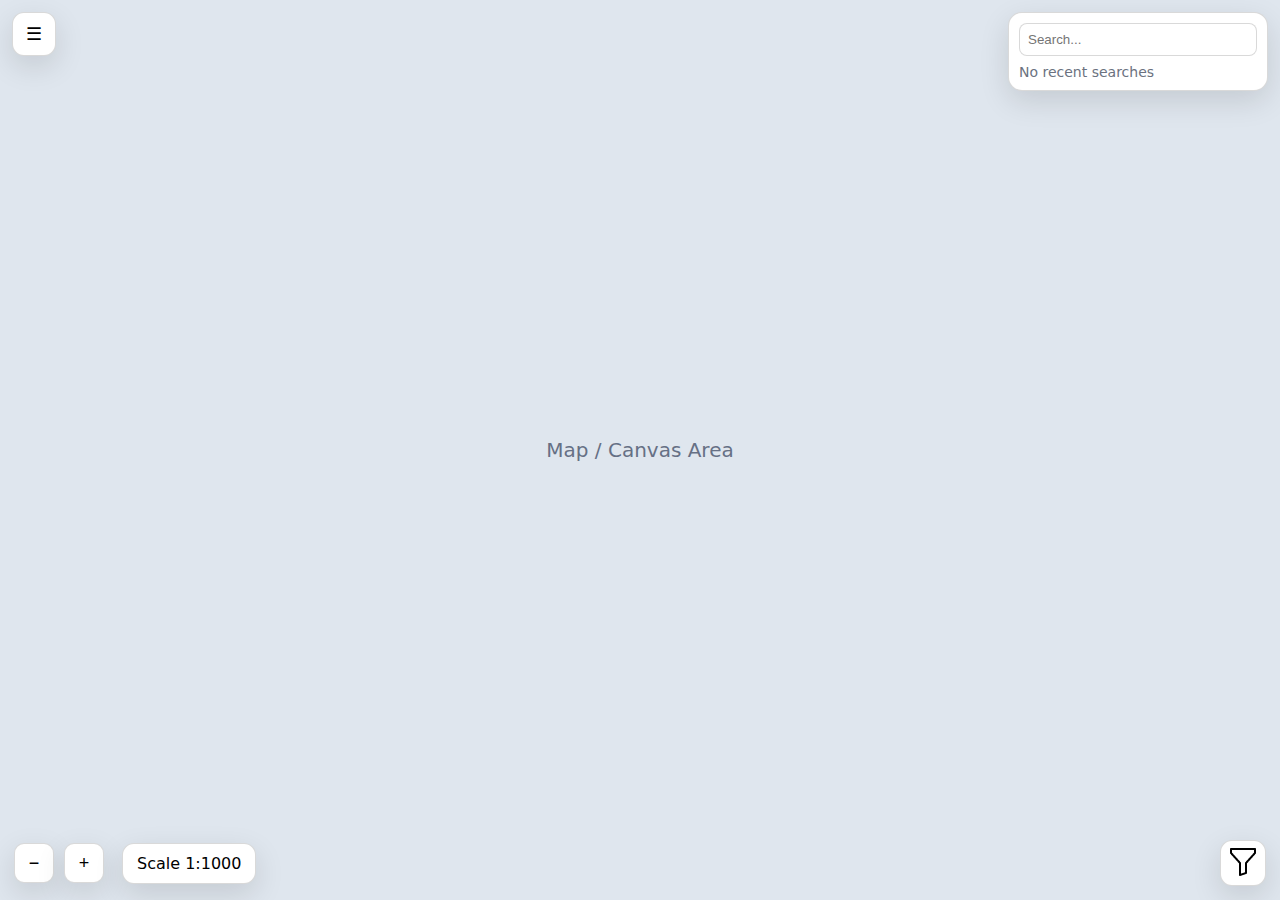
<file: frontend/index.html>
<!doctype html>
<html lang="en">
<head>
  <meta charset="utf-8" />
  <meta name="viewport" content="width=device-width,initial-scale=1" />
  <title>Map UI</title>
  <link rel="stylesheet" href="styles.css" />
</head>
<body>

<div class="frame">

  <!-- TOP BAR -->
  <div class="topbar">
    <button class="icon-btn" id="layersBtn" title="Menu">☰</button>
  </div>

  <!-- TOP-LEFT MENU -->
  <div class="filter-menu" id="filterMenu" aria-hidden="true">
    <div class="filter-menu__header">
      <div class="filter-menu__title">Menu</div>
    </div>

    <div class="filter-menu__section">
      <button class="primary-action" id="loginBtn">Login / Register</button>
      <button class="secondary-action" id="openRequestModal">Request</button>
    </div>
  </div>

  <!-- MAP AREA -->
  <div id="mapArea">
    <div class="map-placeholder">Map / Canvas Area</div>
  </div>

  <!-- SEARCH PANEL (top right) -->
  <div class="search-panel">
    <input id="searchInput" type="text" placeholder="Search..." />
    <div class="search-results" id="searchResults">
      <div>No recent searches</div>
    </div>
  </div>

  <!-- BOTTOM CONTROLS -->
  <div class="bottom-controls">
    <button class="control-btn" id="zoomOut">−</button>
    <button class="control-btn" id="zoomIn">+</button>
    <div class="scale">Scale 1:1000</div>
    <button class="filter-btn" id="filterToggleBtn" title="Filter"><img class="filter-icon" src="photos/funnel.png"/></button>
  </div>

  <!-- LEGEND / LAYERS PANEL (bottom-right) -->
  <div class="filter-panel" id="filterPanel">
    <h4>Filter</h4>
    <label><input type="checkbox"> Sofia</label>
    <label><input type="checkbox"> Yambol</label>
    <label><input type="checkbox"> Plovidv</label>
    <label><input type="checkbox"> Pernik (minite)</label>
  </div>

  <!-- REQUEST MODAL -->
  <div class="modal" id="requestModal" aria-hidden="true">
    <div class="modal__backdrop" data-close="true"></div>

    <div class="modal__dialog" role="dialog" aria-modal="true" aria-labelledby="requestModalTitle">
      <div class="modal__header">
        <div class="modal__title" id="requestModalTitle">Send Request</div>
        <button class="icon-btn modal__close" id="closeRequestModal" title="Close">✕</button>
      </div>

      <form class="modal__body" id="requestForm">
        <label class="field-label" for="reqName">Name</label>
        <input id="reqName" type="text" placeholder="Your name" autocomplete="name" />

        <label class="field-label" for="reqEmail">Email</label>
        <input id="reqEmail" type="email" placeholder="you@example.com" autocomplete="email" />

        <label class="field-label" for="reqText">Request</label>
        <textarea id="reqText" placeholder="Describe your request..."></textarea>

        <div class="modal__footer">
          <div class="modal__status" id="requestStatus"></div>
          <button type="submit" class="primary-action modal__send" id="sendRequestBtn">Send</button>
        </div>
      </form>
    </div>
  </div>

</div>

<!-- SUCCESS TOAST -->
<div class="toast" id="toast">
  Request sent successfully!
</div>

<script src="app.js"></script>
</body>
</html>
</file>
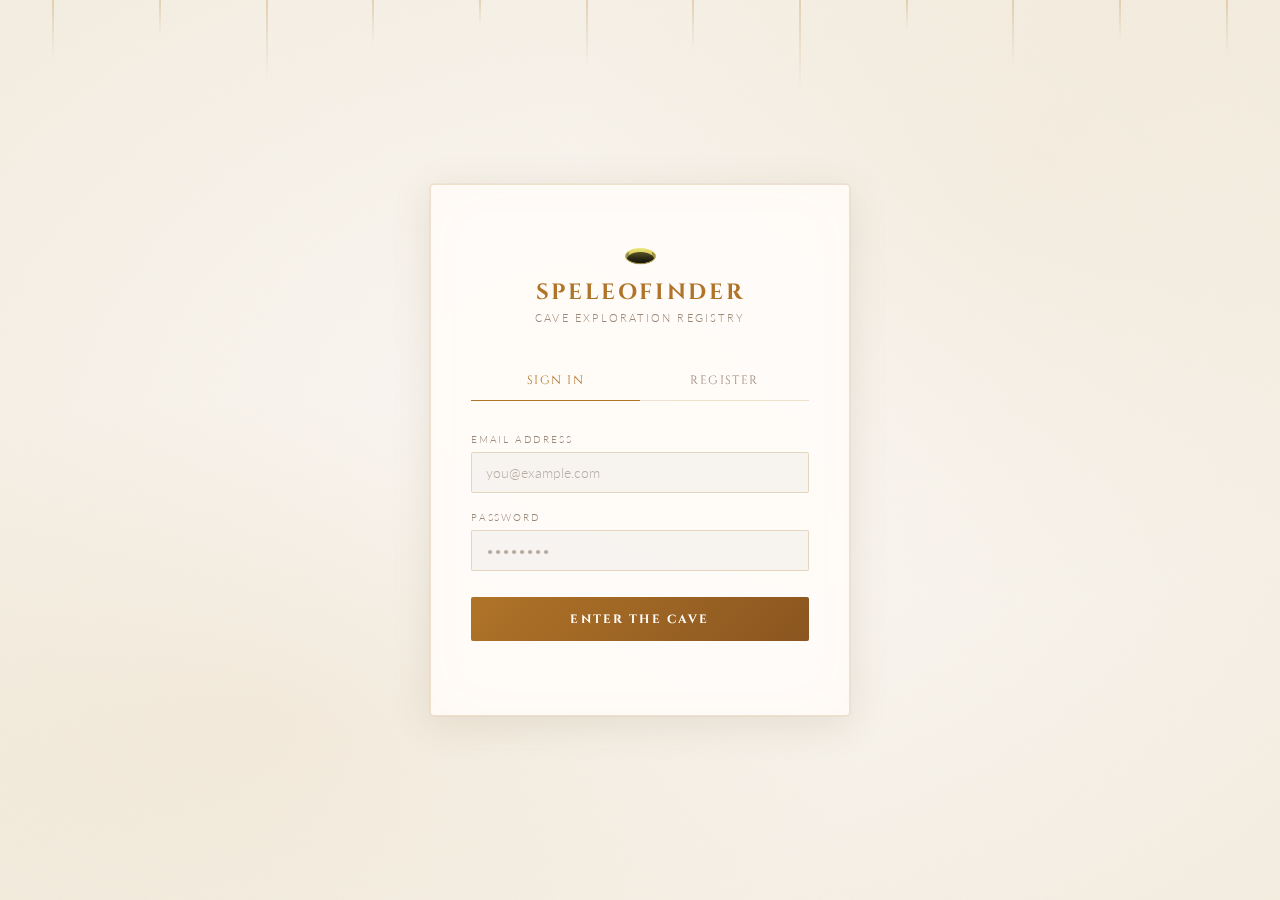
<file: demo/src/main/resources/static/login.html>
<!doctype html>
<html lang="en">
<head>
  <meta charset="utf-8" />
  <meta name="viewport" content="width=device-width,initial-scale=1" />
  <title>Speleofinder — Sign In</title>
  <link rel="preconnect" href="https://fonts.googleapis.com">
  <link rel="preconnect" href="https://fonts.gstatic.com" crossorigin>
  <link href="https://fonts.googleapis.com/css2?family=Cinzel:wght@400;600;700&family=Lato:wght@300;400;700&display=swap" rel="stylesheet">
  <style>
    *, *::before, *::after { box-sizing: border-box; margin: 0; padding: 0; }

    :root {
      --stone:   #f5ede0;
      --deep:    #faf7f3;
      --amber:   #b07428;
      --amber-l: #c8893a;
      --cream:   #3d2e1a;
      --muted:   #9b8878;
      --border:  rgba(176,116,40,0.2);
      --err:     #c0392b;
      --ok:      #27ae60;
    }

    html, body {
      height: 100%;
      background: var(--deep);
      color: var(--cream);
      font-family: 'Lato', sans-serif;
      font-weight: 300;
      overflow: hidden;
    }

    /* ── Atmospheric background ── */
    .bg {
      position: fixed;
      inset: 0;
      z-index: 0;
      background:
        radial-gradient(ellipse 80% 60% at 20% 80%, rgba(200,137,58,0.08) 0%, transparent 60%),
        radial-gradient(ellipse 60% 80% at 80% 20%, rgba(200,137,58,0.05) 0%, transparent 60%),
        radial-gradient(ellipse 100% 100% at 50% 50%, #faf7f3 0%, #f0e8d8 100%);
    }

    /* Cave texture overlay */
    .bg::after {
      content: '';
      position: absolute;
      inset: 0;
      background-image: url("data:image/svg+xml,%3Csvg viewBox='0 0 512 512' xmlns='http://www.w3.org/2000/svg'%3E%3Cfilter id='n'%3E%3CfeTurbulence type='fractalNoise' baseFrequency='0.75' numOctaves='4' stitchTiles='stitch'/%3E%3C/filter%3E%3Crect width='100%25' height='100%25' filter='url(%23n)' opacity='0.04'/%3E%3C/svg%3E");
      opacity: 0.3;
      pointer-events: none;
    }

    /* ── Stalactite decorations ── */
    .stalactites {
      position: fixed;
      top: 0;
      left: 0;
      right: 0;
      display: flex;
      justify-content: space-around;
      z-index: 1;
      pointer-events: none;
    }

    .stalactite {
      width: 2px;
      background: linear-gradient(to bottom, rgba(176,116,40,0.25), transparent);
      transform-origin: top;
      animation: drip 8s ease-in-out infinite;
    }

    @keyframes drip {
      0%, 100% { transform: scaleY(1); opacity: 0.4; }
      50% { transform: scaleY(1.05); opacity: 0.7; }
    }

    /* ── Layout ── */
    .page {
      position: relative;
      z-index: 2;
      min-height: 100vh;
      display: flex;
      align-items: center;
      justify-content: center;
      padding: 24px;
    }

    .card {
      width: 100%;
      max-width: 420px;
      background: rgba(255,252,248,0.92);
      border: 1px solid var(--border);
      border-radius: 4px;
      padding: 48px 40px 40px;
      backdrop-filter: blur(12px);
      box-shadow:
        0 0 0 1px rgba(176,116,40,0.06),
        0 8px 40px rgba(100,70,30,0.12),
        0 0 60px rgba(200,137,58,0.02) inset;
      animation: rise 0.7s cubic-bezier(0.22, 1, 0.36, 1) both;
    }

    @keyframes rise {
      from { opacity: 0; transform: translateY(24px); }
      to   { opacity: 1; transform: translateY(0); }
    }

    /* ── Header ── */
    .logo {
      text-align: center;
      margin-bottom: 36px;
    }

    .logo-icon {
      font-size: 28px;
      display: block;
      margin-bottom: 10px;
      filter: sepia(1) saturate(2) hue-rotate(15deg);
    }

    .logo-title {
      font-family: 'Cinzel', serif;
      font-size: 22px;
      font-weight: 700;
      letter-spacing: 0.12em;
      color: var(--amber);
      text-transform: uppercase;
    }

    .logo-sub {
      font-size: 11px;
      letter-spacing: 0.2em;
      color: var(--muted);
      text-transform: uppercase;
      margin-top: 4px;
    }

    /* ── Tabs ── */
    .tabs {
      display: flex;
      gap: 0;
      margin-bottom: 32px;
      border-bottom: 1px solid var(--border);
    }

    .tab {
      flex: 1;
      background: none;
      border: none;
      color: var(--muted);
      font-family: 'Cinzel', serif;
      font-size: 12px;
      letter-spacing: 0.12em;
      text-transform: uppercase;
      padding: 12px 8px;
      cursor: pointer;
      position: relative;
      transition: color 0.2s;
    }

    .tab::after {
      content: '';
      position: absolute;
      bottom: -1px;
      left: 0;
      right: 0;
      height: 1px;
      background: var(--amber);
      transform: scaleX(0);
      transition: transform 0.25s ease;
    }

    .tab.active {
      color: var(--amber);
    }

    .tab.active::after {
      transform: scaleX(1);
    }

    /* ── Forms ── */
    .form { display: none; }
    .form.active { display: block; animation: fadeIn 0.25s ease; }

    @keyframes fadeIn {
      from { opacity: 0; transform: translateX(6px); }
      to   { opacity: 1; transform: translateX(0); }
    }

    .field {
      margin-bottom: 18px;
    }

    .field label {
      display: block;
      font-size: 10px;
      letter-spacing: 0.18em;
      text-transform: uppercase;
      color: var(--muted);
      margin-bottom: 7px;
    }

    .field input {
      width: 100%;
      background: rgba(0,0,0,0.03);
      border: 1px solid rgba(176,116,40,0.25);
      border-radius: 2px;
      padding: 11px 14px;
      color: var(--cream);
      font-family: 'Lato', sans-serif;
      font-size: 14px;
      font-weight: 300;
      transition: border-color 0.2s, background 0.2s;
      outline: none;
    }

    .field input:focus {
      border-color: var(--amber);
      background: rgba(176,116,40,0.05);
    }

    .field input::placeholder {
      color: rgba(120,100,80,0.5);
    }

    /* ── Submit button ── */
    .btn-submit {
      width: 100%;
      background: linear-gradient(135deg, var(--amber) 0%, #8a5520 100%);
      border: none;
      border-radius: 2px;
      color: #fff;
      font-family: 'Cinzel', serif;
      font-size: 12px;
      font-weight: 700;
      letter-spacing: 0.18em;
      text-transform: uppercase;
      padding: 14px;
      cursor: pointer;
      margin-top: 8px;
      transition: opacity 0.2s, transform 0.15s;
      position: relative;
      overflow: hidden;
    }

    .btn-submit:hover { opacity: 0.92; transform: translateY(-1px); }
    .btn-submit:active { transform: translateY(0); }
    .btn-submit:disabled { opacity: 0.5; cursor: not-allowed; transform: none; }

    /* ── Status messages ── */
    .status {
      min-height: 20px;
      font-size: 12px;
      margin-top: 14px;
      text-align: center;
      transition: all 0.2s;
    }

    .status.error   { color: var(--err); }
    .status.success { color: var(--ok); }
    .status.info    { color: var(--muted); }

    /* ── Pending notice ── */
    .pending-notice {
      display: none;
      background: rgba(200,137,58,0.08);
      border: 1px solid rgba(200,137,58,0.3);
      border-radius: 2px;
      padding: 16px;
      text-align: center;
      margin-top: 20px;
    }

    .pending-notice.show { display: block; }

    .pending-notice p {
      font-size: 13px;
      line-height: 1.6;
      color: var(--amber-l);
    }

    .pending-notice strong {
      display: block;
      font-family: 'Cinzel', serif;
      font-size: 11px;
      letter-spacing: 0.15em;
      text-transform: uppercase;
      margin-bottom: 6px;
    }

    /* ── Divider ── */
    .divider {
      display: flex;
      align-items: center;
      gap: 12px;
      margin: 24px 0 18px;
    }

    .divider hr {
      flex: 1;
      border: none;
      border-top: 1px solid var(--border);
    }

    .divider span {
      font-size: 10px;
      letter-spacing: 0.15em;
      text-transform: uppercase;
      color: var(--muted);
    }

    /* ── Spinner ── */
    .spinner {
      display: inline-block;
      width: 14px;
      height: 14px;
      border: 2px solid rgba(255,255,255,0.3);
      border-top-color: #fff;
      border-radius: 50%;
      animation: spin 0.7s linear infinite;
      vertical-align: middle;
      margin-right: 6px;
    }

    @keyframes spin { to { transform: rotate(360deg); } }

    /* ── Stalactite heights ── */
    .s1  { height: 60px; }  .s2  { height: 35px; } .s3  { height: 80px; }
    .s4  { height: 45px; }  .s5  { height: 25px; } .s6  { height: 70px; }
    .s7  { height: 50px; }  .s8  { height: 90px; } .s9  { height: 30px; }
    .s10 { height: 65px; }  .s11 { height: 40px; } .s12 { height: 55px; }
    .s1  { animation-delay: 0s; }    .s2  { animation-delay: 1s; }
    .s3  { animation-delay: 2s; }    .s4  { animation-delay: 0.5s; }
    .s5  { animation-delay: 3s; }    .s6  { animation-delay: 1.5s; }
    .s7  { animation-delay: 2.5s; }  .s8  { animation-delay: 0.8s; }
    .s9  { animation-delay: 3.5s; }  .s10 { animation-delay: 1.2s; }
    .s11 { animation-delay: 4s; }    .s12 { animation-delay: 2.2s; }

    @media (max-width: 480px) {
      .card { padding: 36px 24px 32px; }
    }
  </style>
</head>
<body>

<div class="bg"></div>

<!-- Stalactites -->
<div class="stalactites">
  <div class="stalactite s1"></div>
  <div class="stalactite s2"></div>
  <div class="stalactite s3"></div>
  <div class="stalactite s4"></div>
  <div class="stalactite s5"></div>
  <div class="stalactite s6"></div>
  <div class="stalactite s7"></div>
  <div class="stalactite s8"></div>
  <div class="stalactite s9"></div>
  <div class="stalactite s10"></div>
  <div class="stalactite s11"></div>
  <div class="stalactite s12"></div>
</div>

<div class="page">
  <div class="card">

    <div class="logo">
      <span class="logo-icon">🕳️</span>
      <div class="logo-title">Speleofinder</div>
      <div class="logo-sub">Cave Exploration Registry</div>
    </div>

    <div class="tabs">
      <button class="tab active" id="tabLogin">Sign In</button>
      <button class="tab" id="tabRegister">Register</button>
    </div>

    <!-- LOGIN FORM -->
    <form class="form active" id="loginForm" autocomplete="on" novalidate>
      <div class="field">
        <label for="loginEmail">Email Address</label>
        <input id="loginEmail" type="email" placeholder="you@example.com" autocomplete="email" required />
      </div>
      <div class="field">
        <label for="loginPassword">Password</label>
        <input id="loginPassword" type="password" placeholder="••••••••" autocomplete="current-password" required />
      </div>
      <button class="btn-submit" type="submit" id="loginBtn">Enter the Cave</button>
      <div class="status" id="loginStatus"></div>

      <div class="pending-notice" id="pendingNotice">
        <strong>⏳ Account Pending Approval</strong>
        <p>Your account has been created and is awaiting activation by an administrator. You'll be able to access the map once approved.</p>
      </div>
    </form>

    <!-- REGISTER FORM -->
    <form class="form" id="registerForm" autocomplete="on" novalidate>
      <div class="field">
        <label for="regEmail">Email Address</label>
        <input id="regEmail" type="email" placeholder="you@example.com" autocomplete="email" required />
      </div>
      <div class="field">
        <label for="regPassword">Password</label>
        <input id="regPassword" type="password" placeholder="Min 8 chars, upper, lower, digit" autocomplete="new-password" required />
      </div>
      <div class="field">
        <label for="regPassword2">Confirm Password</label>
        <input id="regPassword2" type="password" placeholder="Repeat password" autocomplete="new-password" required />
      </div>
      <button class="btn-submit" type="submit" id="registerBtn">Request Access</button>
      <div class="status" id="registerStatus"></div>
    </form>

  </div>
</div>

<script>
  // ── Config ──
  const IAM_URL = ""; // Change to your IAM service URL

  // ── If already logged in and ACTIVE, skip to map ──
  (function() {
    const token = sessionStorage.getItem("jwt");
    if (token) {
      // Verify token is still valid by checking profile
      fetch(`${IAM_URL}/auth/me`, {
        headers: { "Authorization": `Bearer ${token}` }
      }).then(r => {
        if (r.ok) window.location.href = "mainpage.html";
      }).catch(() => {});
    }
  })();

  // ── Elements ──
  const tabLogin    = document.getElementById("tabLogin");
  const tabRegister = document.getElementById("tabRegister");
  const loginForm   = document.getElementById("loginForm");
  const registerForm = document.getElementById("registerForm");
  const loginStatus  = document.getElementById("loginStatus");
  const registerStatus = document.getElementById("registerStatus");
  const pendingNotice  = document.getElementById("pendingNotice");

  // ── Tabs ──
  tabLogin.addEventListener("click", () => {
    tabLogin.classList.add("active");
    tabRegister.classList.remove("active");
    loginForm.classList.add("active");
    registerForm.classList.remove("active");
    clearStatuses();
  });

  tabRegister.addEventListener("click", () => {
    tabRegister.classList.add("active");
    tabLogin.classList.remove("active");
    registerForm.classList.add("active");
    loginForm.classList.remove("active");
    clearStatuses();
  });

  function clearStatuses() {
    loginStatus.textContent = "";
    loginStatus.className = "status";
    registerStatus.textContent = "";
    registerStatus.className = "status";
    pendingNotice.classList.remove("show");
  }

  function setStatus(el, msg, type) {
    el.textContent = msg;
    el.className = `status ${type}`;
  }

  function setLoading(btn, loading) {
    if (loading) {
      btn.disabled = true;
      btn.innerHTML = `<span class="spinner"></span>Please wait…`;
    } else {
      btn.disabled = false;
      btn.innerHTML = btn.dataset.label;
    }
  }

  // Save original labels
  document.getElementById("loginBtn").dataset.label    = "Enter the Cave";
  document.getElementById("registerBtn").dataset.label = "Request Access";

  function isValidEmail(e) {
    return /^[^\s@]+@[^\s@]+\.[^\s@]+$/.test(e);
  }

  // ── LOGIN ──
  loginForm.addEventListener("submit", async (e) => {
    e.preventDefault();
    const btn   = document.getElementById("loginBtn");
    const email = document.getElementById("loginEmail").value.trim();
    const pass  = document.getElementById("loginPassword").value;

    pendingNotice.classList.remove("show");

    if (!email || !pass) {
      setStatus(loginStatus, "Please fill in all fields.", "error"); return;
    }
    if (!isValidEmail(email)) {
      setStatus(loginStatus, "Enter a valid email address.", "error"); return;
    }

    setLoading(btn, true);
    setStatus(loginStatus, "Authenticating…", "info");

    try {
      const res = await fetch(`${IAM_URL}/auth/login`, {
        method: "POST",
        headers: { "Content-Type": "application/json" },
        body: JSON.stringify({ email, password: pass })
      });

      const body = await res.text();

      if (res.status === 403 || (body && body.toLowerCase().includes("pending"))) {
        setStatus(loginStatus, "", "");
        pendingNotice.classList.add("show");
        setLoading(btn, false);
        return;
      }

      if (res.status === 401 || !res.ok) {
        const msg = body || "Invalid email or password.";
        // Show pending notice for locked/pending accounts
        if (msg.toLowerCase().includes("locked") || msg.toLowerCase().includes("pending")) {
          setStatus(loginStatus, "", "");
          pendingNotice.classList.add("show");
        } else {
          setStatus(loginStatus, msg.replace(/"/g, ''), "error");
        }
        setLoading(btn, false);
        return;
      }

      const data = JSON.parse(body);
      sessionStorage.setItem("jwt", data.accessToken);
      setStatus(loginStatus, "Access granted. Entering…", "success");

      setTimeout(() => {
        window.location.href = "mainpage.html";
      }, 600);

    } catch (err) {
      console.error(err);
      setStatus(loginStatus, "Cannot reach server. Is it running?", "error");
      setLoading(btn, false);
    }
  });

  // ── REGISTER ──
  registerForm.addEventListener("submit", async (e) => {
    e.preventDefault();
    const btn   = document.getElementById("registerBtn");
    const email = document.getElementById("regEmail").value.trim();
    const pass1 = document.getElementById("regPassword").value;
    const pass2 = document.getElementById("regPassword2").value;

    if (!email || !pass1 || !pass2) {
      setStatus(registerStatus, "Please fill in all fields.", "error"); return;
    }
    if (!isValidEmail(email)) {
      setStatus(registerStatus, "Enter a valid email address.", "error"); return;
    }
    if (pass1.length < 8) {
      setStatus(registerStatus, "Password must be at least 8 characters.", "error"); return;
    }
    if (!/(?=.*[0-9])(?=.*[a-z])(?=.*[A-Z])/.test(pass1)) {
      setStatus(registerStatus, "Password must contain uppercase, lowercase, and a number.", "error"); return;
    }
    if (pass1 !== pass2) {
      setStatus(registerStatus, "Passwords do not match.", "error"); return;
    }

    setLoading(btn, true);
    setStatus(registerStatus, "Creating account…", "info");

    try {
    const res = await fetch(`${IAM_URL}/auth/register`, {
        method: "POST",
        headers: { "Content-Type": "application/json" },
        body: JSON.stringify({ email, password: pass1 })
    });

    let msg = "";
    const contentType = res.headers.get("content-type") || "";

    if (contentType.includes("application/json")) {
        const data = await res.json();
        msg = data.message || data.error || JSON.stringify(data);
    } else {
        msg = await res.text();
    }

    msg = msg.replace(/"/g, '').trim();

    if (!res.ok) {
        setStatus(registerStatus, msg || "Registration failed.", "error");
        setLoading(btn, false);
        return;
    }

    // Success — account created but PENDING
    setStatus(registerStatus, "✓ Account created! Awaiting admin approval before you can sign in.", "success");
    document.getElementById("regEmail").value = "";
    document.getElementById("regPassword").value = "";
    document.getElementById("regPassword2").value = "";
    setLoading(btn, false);

    setTimeout(() => {
        tabLogin.click();
        setStatus(loginStatus, "Registration successful — please wait for admin activation.", "info");
    }, 2500);

    } catch (err) {
        console.error(err);
        setStatus(registerStatus, "Cannot reach server. Is it running?", "error");
        setLoading(btn, false);
    }
  });
</script>
</body>
</html>
</file>
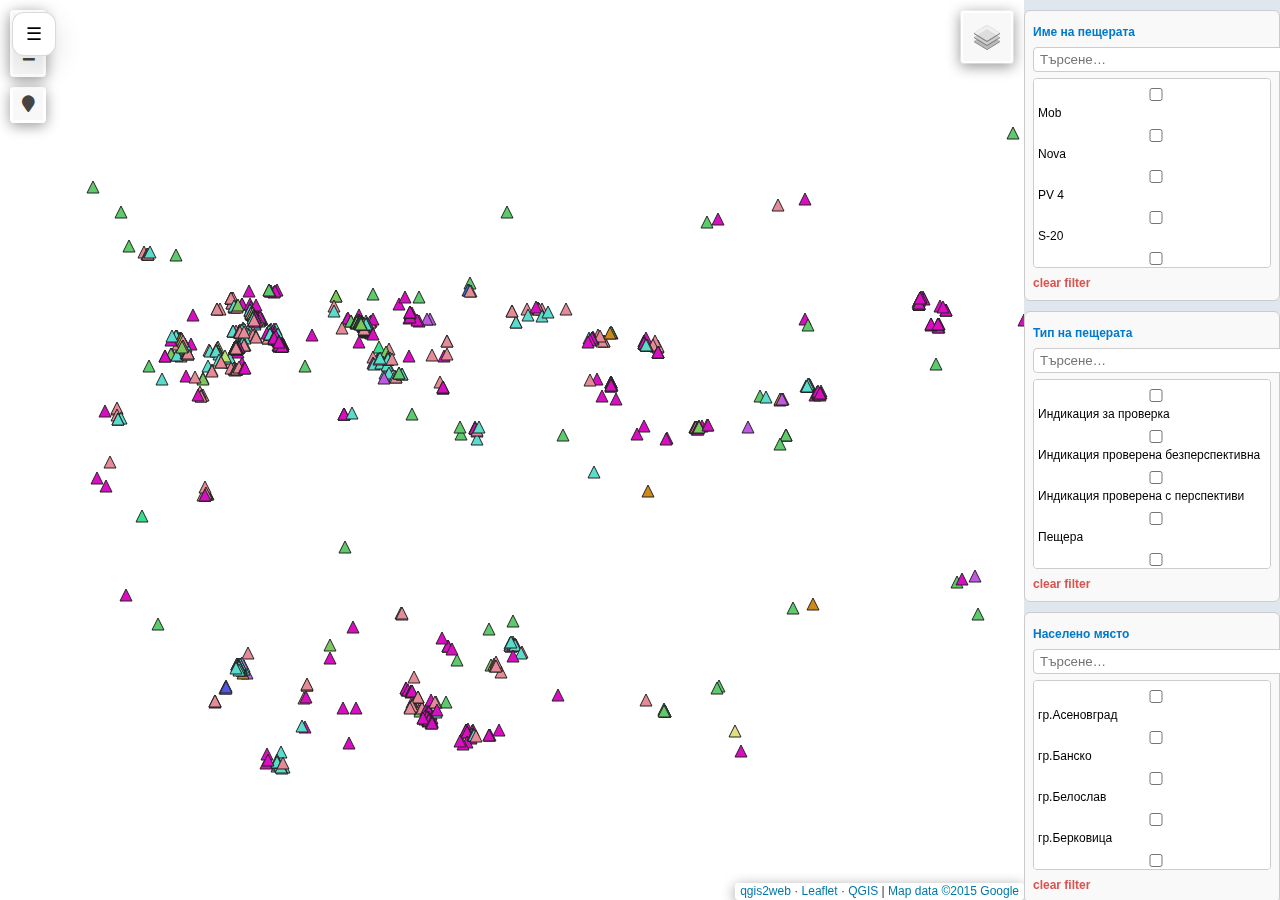
<file: demo/src/main/resources/static/mainpage.html>
<!doctype html>
<html lang="en">
<head>
  <meta charset="utf-8" />
  <meta name="viewport" content="width=device-width,initial-scale=1" />
  <title>Speleofinder - All Caves, Right Here</title>
  <link rel="stylesheet" href="styles.css" />
</head>
<body>


  <!-- TOP BAR -->
  <div class="topbar">
    <button class="icon-btn" id="layersBtn" title="Menu">☰</button>
  </div>

  <!-- TOP-LEFT MENU -->
  <div class="filter-menu" id="filterMenu" aria-hidden="true">
    <div class="filter-menu__header">
      <div class="filter-menu__title">Menu</div>
    </div>

    <div class="filter-menu__section">
      <button class="primary-action" id="loginBtn">Login / Register</button>
      <button class="secondary-action" id="openRequestModal">Request</button>
    </div>
  </div>

  <div class="frame">
  <iframe
      src="qgis_leaflet/index.html"
      width="100%"
      height="100%"
      style="border:none;">
  </iframe>

  <!-- REQUEST MODAL -->
  <div class="modal" id="requestModal" aria-hidden="true">
    <div class="modal__backdrop" data-close="true"></div>

    <div class="modal__dialog" role="dialog" aria-modal="true" aria-labelledby="requestModalTitle">
      <div class="modal__header">
        <div class="modal__title" id="requestModalTitle">Send Request</div>
        <button class="icon-btn modal__close" id="closeRequestModal" title="Close">✕</button>
      </div>

      <form class="modal__body" id="requestForm">
        <label class="field-label" for="reqName">Name</label>
        <input id="reqName" type="text" placeholder="Your name" autocomplete="name" />

        <label class="field-label" for="reqEmail">Email</label>
        <input id="reqEmail" type="email" placeholder="you@example.com" autocomplete="email" />

        <label class="field-label" for="reqText">Request</label>
        <textarea id="reqText" placeholder="Describe your request..."></textarea>

        <div class="modal__footer">
          <div class="modal__status" id="requestStatus"></div>
          <button type="submit" class="primary-action modal__send" id="sendRequestBtn">Send</button>
        </div>
      </form>
    </div>
  </div>

</div>

<!-- AUTH MODAL -->
<div class="modal" id="authModal" aria-hidden="true">
  <div class="modal__backdrop" data-auth-close="true"></div>

  <div class="modal__dialog" role="dialog" aria-modal="true">
    <div class="modal__header">
      <div class="modal__title">Account</div>
      <button class="icon-btn modal__close" id="closeAuthModal" title="Close">✕</button>
    </div>

    <!-- Tabs -->
    <div class="auth-tabs">
      <button class="auth-tab active" id="loginTab">Login</button>
      <button class="auth-tab" id="registerTab">Register</button>
    </div>

    <!-- LOGIN FORM -->
    <form class="modal__body auth-form" id="loginForm">
      <label class="field-label">Email</label>
      <input id="loginEmail" type="email" placeholder="Email" />

      <label class="field-label">Password</label>
      <input id="loginPassword" type="password" placeholder="Password" />

      <div class="modal__footer">
        <div class="modal__status" id="loginStatus"></div>
        <button type="submit" class="primary-action modal__send">Login</button>
      </div>
    </form>

    <!-- REGISTER FORM -->
    <form class="modal__body auth-form hidden" id="registerForm">
      <label class="field-label">Name</label>
      <input id="regName" type="text" placeholder="Full name" />

      <label class="field-label">Email</label>
      <input id="regEmail" type="email" placeholder="Email" />

      <label class="field-label">Password</label>
      <input id="regPassword" type="password" placeholder="Password" />

      <label class="field-label">Confirm Password</label>
      <input id="regPassword2" type="password" placeholder="Confirm password" />

      <div class="modal__footer">
        <div class="modal__status" id="registerStatus"></div>
        <button type="submit" class="primary-action modal__send">Register</button>
      </div>
    </form>
  </div>
</div>

<!-- SUCCESS TOAST -->
<div class="toast" id="toast">
  Request sent successfully!
</div>

<script src="app.js"></script>
</body>
</html>
</file>
<file: frontend/styles.css>
:root{
  --ink: #1f2937;
  --muted: #6b7280;
  --border: rgba(0,0,0,.15);
  --shadow: 0 10px 30px rgba(0,0,0,.12);
  --focus: 0 0 0 3px rgba(59,130,246,.25);
}

*{ box-sizing: border-box; }

html, body{
  height: 100%;
}

body{
  margin:0;
  font-family: system-ui, Segoe UI, Arial, sans-serif;
  background:#eef2f7;
}

/* Fullscreen container */
.frame{
  width: 100vw;
  height: 100vh;
  background:#dfe6ee;
  position:relative;
  overflow:hidden;
}

/* Map Area */
#mapArea{
  position:absolute;
  inset:0;
}

.map-placeholder{
  position:absolute;
  inset:0;
  display:flex;
  align-items:center;
  justify-content:center;
  color:#667085;
  font-size:20px;
}

/* Top bar */
.topbar{
  position:absolute;
  top:12px;
  left:12px;
  right:12px;
  display:flex;
  pointer-events:none;
  z-index: 5;
}

.icon-btn{
  pointer-events:auto;
  width:44px;
  height:44px;
  border-radius:12px;
  border:1px solid var(--border);
  background:white;
  box-shadow:var(--shadow);
  cursor:pointer;
  font-size:18px;
}

.icon-btn:focus{
  outline:none;
  box-shadow: var(--shadow), var(--focus);
}

/* Search panel */
.search-panel{
  position:absolute;
  top:12px;
  right:12px;
  width:260px;
  background:white;
  border-radius:14px;
  box-shadow:var(--shadow);
  border:1px solid var(--border);
  padding:10px;
  z-index: 4;
}

.search-panel input{
  width:100%;
  padding:8px;
  border-radius:8px;
  border:1px solid var(--border);
}

.search-panel input:focus{
  outline:none;
  box-shadow: var(--focus);
}

.search-results{
  margin-top:8px;
  font-size:14px;
  color:var(--muted);
}

/* Bottom controls */
.bottom-controls{
  position:absolute;
  bottom:14px;
  left:14px;
  right:14px;
  display:flex;
  align-items:center;
  gap:10px;
  z-index: 3;
}

.control-btn{
  width:40px;
  height:40px;
  border-radius:10px;
  border:1px solid var(--border);
  background:white;
  box-shadow:var(--shadow);
  font-size:18px;
  cursor:pointer;
}

.scale{
  padding:10px 14px;
  background:white;
  border-radius:12px;
  border:1px solid var(--border);
  box-shadow:var(--shadow);
  margin-left:8px;
}

/* Filter button (bottom-right) */
.filter-btn{
  margin-left:auto;
  width:46px;
  height:46px;
  border-radius:12px;
  border:1px solid var(--border);
  background:white;
  box-shadow:var(--shadow);
  cursor:pointer;
}

/* Legend panel */
.filter-panel{
  position:absolute;
  right:14px;
  bottom:70px;
  width:200px;
  background:white;
  border-radius:14px;
  border:1px solid var(--border);
  box-shadow:var(--shadow);
  padding:14px;
  display:none;
  z-index: 4;
}

.filter-panel.show{
  display:block;
}

.filter-panel h4{
  margin-top:0;
}

.filter-panel label{
  display:block;
  margin:6px 0;
}

/* Top-left menu */
.filter-menu{
  position:absolute;
  top:64px;
  left:12px;
  width:320px;
  background:white;
  border-radius:14px;
  border:1px solid var(--border);
  box-shadow:var(--shadow);
  padding:12px;
  display:none;
  z-index: 6;
}

.filter-menu.show{
  display:block;
}

.filter-menu__header{
  padding-bottom:10px;
  border-bottom:1px solid rgba(0,0,0,.08);
}

.filter-menu__title{
  font-weight:600;
}

.filter-menu__section{
  padding-top:12px;
  display:grid;
  gap:10px;
}

.primary-action,
.secondary-action{
  width:100%;
  padding:10px 12px;
  border-radius:12px;
  border:1px solid var(--border);
  background:#fff;
  box-shadow: 0 6px 18px rgba(0,0,0,.08);
  cursor:pointer;
  font-weight:600;
}

.primary-action:hover,
.secondary-action:hover{
  transform: translateY(-1px);
}

.field-label{
  font-size:12px;
  color:var(--muted);
}

/* -------- Modal -------- */
.modal{
  position: fixed;
  inset: 0;
  display: none;
  z-index: 50;
}

.modal.show{
  display: block;
}

.modal__backdrop{
  position: absolute;
  inset: 0;
  background: rgba(0,0,0,.35);
}

.modal__dialog{
  position: absolute;
  left: 50%;
  top: 50%;
  transform: translate(-50%, -50%);
  width: min(560px, calc(100vw - 28px));
  background: white;
  border: 1px solid var(--border);
  border-radius: 16px;
  box-shadow: var(--shadow);
  overflow: hidden;
}

.modal__header{
  display: flex;
  align-items: center;
  justify-content: space-between;
  gap: 10px;
  padding: 14px 14px 12px 14px;
  border-bottom: 1px solid rgba(0,0,0,.08);
}

.modal__title{
  font-weight: 700;
}

.modal__close{
  width: 40px;
  height: 40px;
}

.modal__body{
  padding: 14px;
  display: grid;
  gap: 10px;
}

.modal__body input,
.modal__body textarea{
  width: 100%;
  border-radius: 12px;
  border: 1px solid var(--border);
  padding: 10px 10px;
  font: inherit;
}

.modal__body input:focus,
.modal__body textarea:focus{
  outline: none;
  box-shadow: var(--focus);
}

.modal__body textarea{
  min-height: 140px;
  resize: vertical;
}

.modal__footer{
  display: flex;
  align-items: center;
  gap: 10px;
  margin-top: 4px;
}

.modal__status{
  flex: 1;
  font-size: 12px;
  color: var(--muted);
}

.modal__send{
  width: auto;
  padding: 10px 14px;
}

/* ---------- Toast Notification ---------- */
.toast{
  position: fixed;
  left: 50%;
  bottom: 22px;
  transform: translateX(-50%) translateY(120px);
  background: #22c55e;
  color: white;
  padding: 14px 22px;
  border-radius: 14px;
  font-weight: 600;
  box-shadow: 0 12px 30px rgba(0,0,0,.25);
  z-index: 100;
  opacity: 0;
  transition: all .35s ease;
}

.toast.show{
  transform: translateX(-50%) translateY(0);
  opacity: 1;
}
</file>
<file: demo/src/main/resources/static/styles.css>
:root{
  --ink: #1f2937;
  --muted: #6b7280;
  --border: rgba(0,0,0,.15);
  --shadow: 0 10px 30px rgba(0,0,0,.12);
  --focus: 0 0 0 3px rgba(59,130,246,.25);
}

*{ box-sizing: border-box; }

html, body{
  height: 100%;
}

body{
  margin:0;
  font-family: system-ui, Segoe UI, Arial, sans-serif;
  background:#eef2f7;
}

/* Fullscreen container */
.frame{
  width: 100vw;
  height: 100vh;
  background:#dfe6ee;
  position:relative;
  overflow:hidden;
}

/* Map Area */
#mapArea{
  position:absolute;
  inset:0;
}

.map-placeholder{
  position:absolute;
  inset:0;
  display:flex;
  align-items:center;
  justify-content:center;
  color:#667085;
  font-size:20px;
}

/* Top bar */
.topbar{
  position:absolute;
  top:12px;
  left:12px;
  right:12px;
  display:flex;
  pointer-events:none;
  z-index: 5;
}

.icon-btn{
  pointer-events:auto;
  width:44px;
  height:44px;
  border-radius:12px;
  border:1px solid var(--border);
  background:white;
  box-shadow:var(--shadow);
  cursor:pointer;
  font-size:18px;
}

.icon-btn:focus{
  outline:none;
  box-shadow: var(--shadow), var(--focus);
}

/* Search panel */
.search-panel{
  position:absolute;
  top:12px;
  right:12px;
  width:260px;
  background:white;
  border-radius:14px;
  box-shadow:var(--shadow);
  border:1px solid var(--border);
  padding:10px;
  z-index: 4;
}

.search-panel input{
  width:100%;
  padding:8px;
  border-radius:8px;
  border:1px solid var(--border);
}

.search-panel input:focus{
  outline:none;
  box-shadow: var(--focus);
}

.search-results{
  margin-top:8px;
  font-size:14px;
  color:var(--muted);
}

/* Bottom controls */
.bottom-controls{
  position:absolute;
  bottom:14px;
  left:14px;
  right:14px;
  display:flex;
  align-items:center;
  gap:10px;
  z-index: 3;
}

.control-btn{
  width:40px;
  height:40px;
  border-radius:10px;
  border:1px solid var(--border);
  background:white;
  box-shadow:var(--shadow);
  font-size:18px;
  cursor:pointer;
}

.scale{
  padding:10px 14px;
  background:white;
  border-radius:12px;
  border:1px solid var(--border);
  box-shadow:var(--shadow);
  margin-left:8px;
}

/* Filter button (bottom-right) */
.filter-btn{
  margin-left:auto;
  width:46px;
  height:46px;
  border-radius:12px;
  border:1px solid var(--border);
  background:white;
  box-shadow:var(--shadow);
  cursor:pointer;
}

/* Legend panel */
.filter-panel{
  position:absolute;
  right:14px;
  bottom:70px;
  width:200px;
  background:white;
  border-radius:14px;
  border:1px solid var(--border);
  box-shadow:var(--shadow);
  padding:14px;
  display:none;
  z-index: 4;
}

.filter-panel.show{
  display:block;
}

.filter-panel h4{
  margin-top:0;
}

.filter-panel label{
  display:block;
  margin:6px 0;
}

/* Top-left menu */
.filter-menu{
  position:absolute;
  top:64px;
  left:12px;
  width:320px;
  background:white;
  border-radius:14px;
  border:1px solid var(--border);
  box-shadow:var(--shadow);
  padding:12px;
  display:none;
  z-index: 6;
}

.filter-menu.show{
  display:block;
}

.filter-menu__header{
  padding-bottom:10px;
  border-bottom:1px solid rgba(0,0,0,.08);
}

.filter-menu__title{
  font-weight:600;
}

.filter-menu__section{
  padding-top:12px;
  display:grid;
  gap:10px;
}

.primary-action,
.secondary-action{
  width:100%;
  padding:10px 12px;
  border-radius:12px;
  border:1px solid var(--border);
  background:#fff;
  box-shadow: 0 6px 18px rgba(0,0,0,.08);
  cursor:pointer;
  font-weight:600;
}

.primary-action:hover,
.secondary-action:hover{
  transform: translateY(-1px);
}

.field-label{
  font-size:12px;
  color:var(--muted);
}

/* -------- Modal -------- */
.modal{
  position: fixed;
  inset: 0;
  display: none;
  z-index: 50;
}

.modal.show{
  display: block;
}

.modal__backdrop{
  position: absolute;
  inset: 0;
  background: rgba(0,0,0,.35);
}

.modal__dialog{
  position: absolute;
  left: 50%;
  top: 50%;
  transform: translate(-50%, -50%);
  width: min(560px, calc(100vw - 28px));
  background: white;
  border: 1px solid var(--border);
  border-radius: 16px;
  box-shadow: var(--shadow);
  overflow: hidden;
}

.modal__header{
  display: flex;
  align-items: center;
  justify-content: space-between;
  gap: 10px;
  padding: 14px 14px 12px 14px;
  border-bottom: 1px solid rgba(0,0,0,.08);
}

.modal__title{
  font-weight: 700;
}

.modal__close{
  width: 40px;
  height: 40px;
}

.modal__body{
  padding: 14px;
  display: grid;
  gap: 10px;
}

.modal__body input,
.modal__body textarea{
  width: 100%;
  border-radius: 12px;
  border: 1px solid var(--border);
  padding: 10px 10px;
  font: inherit;
}

.modal__body input:focus,
.modal__body textarea:focus{
  outline: none;
  box-shadow: var(--focus);
}

.modal__body textarea{
  min-height: 140px;
  resize: vertical;
}

.modal__footer{
  display: flex;
  align-items: center;
  gap: 10px;
  margin-top: 4px;
}

.modal__status{
  flex: 1;
  font-size: 12px;
  color: var(--muted);
}

.modal__send{
  width: auto;
  padding: 10px 14px;
}

/* ---------- Toast Notification ---------- */
.toast{
  position: fixed;
  left: 50%;
  bottom: 22px;
  transform: translateX(-50%) translateY(120px);
  background: #22c55e;
  color: white;
  padding: 14px 22px;
  border-radius: 14px;
  font-weight: 600;
  box-shadow: 0 12px 30px rgba(0,0,0,.25);
  z-index: 100;
  opacity: 0;
  transition: all .35s ease;
}

.toast.show{
  transform: translateX(-50%) translateY(0);
  opacity: 1;
}


/* -------- AUTH MODAL -------- */

.hidden{
  display:none;
}

.auth-tabs{
  display:flex;
  border-bottom:1px solid rgba(0,0,0,.08);
}

.auth-tab{
  flex:1;
  padding:12px;
  border:none;
  background:#f3f4f6;
  cursor:pointer;
  font-weight:600;
}

.auth-tab.active{
  background:white;
  border-bottom:2px solid #3b82f6;
}
</file>
